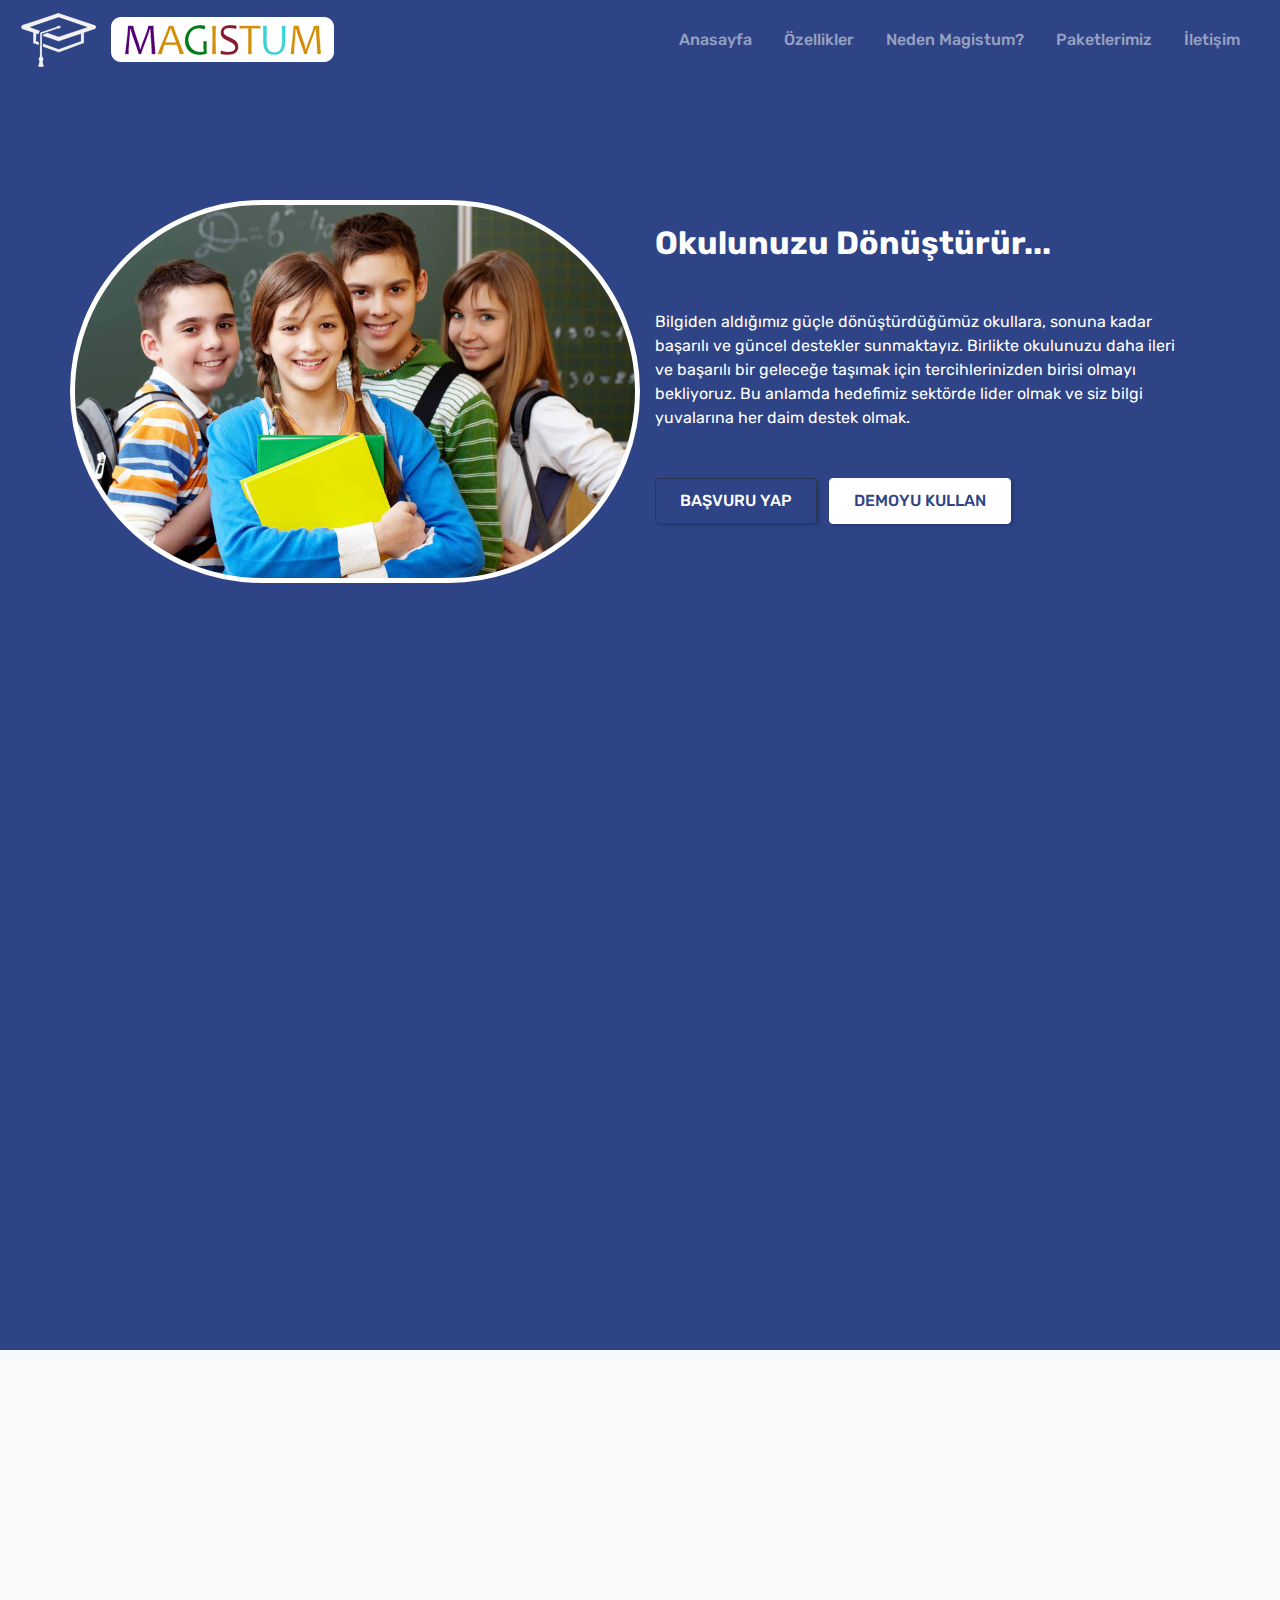
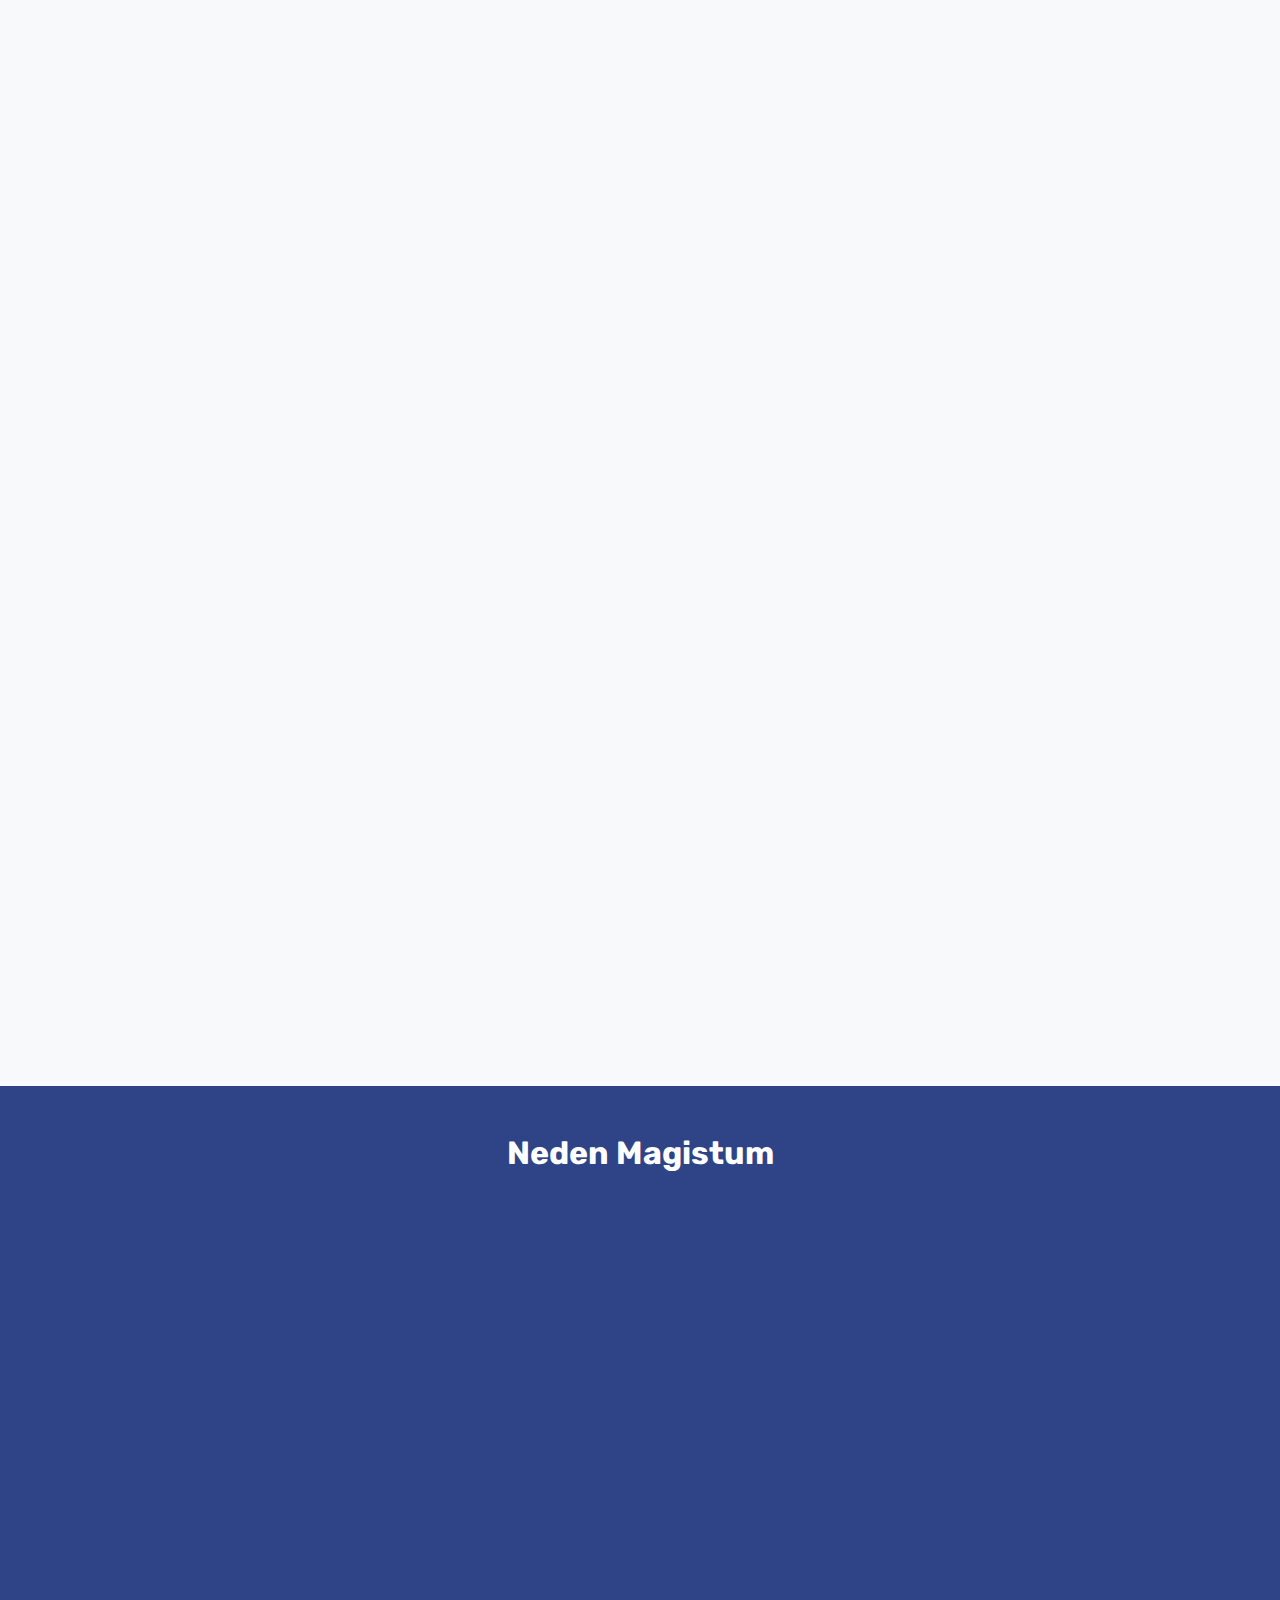
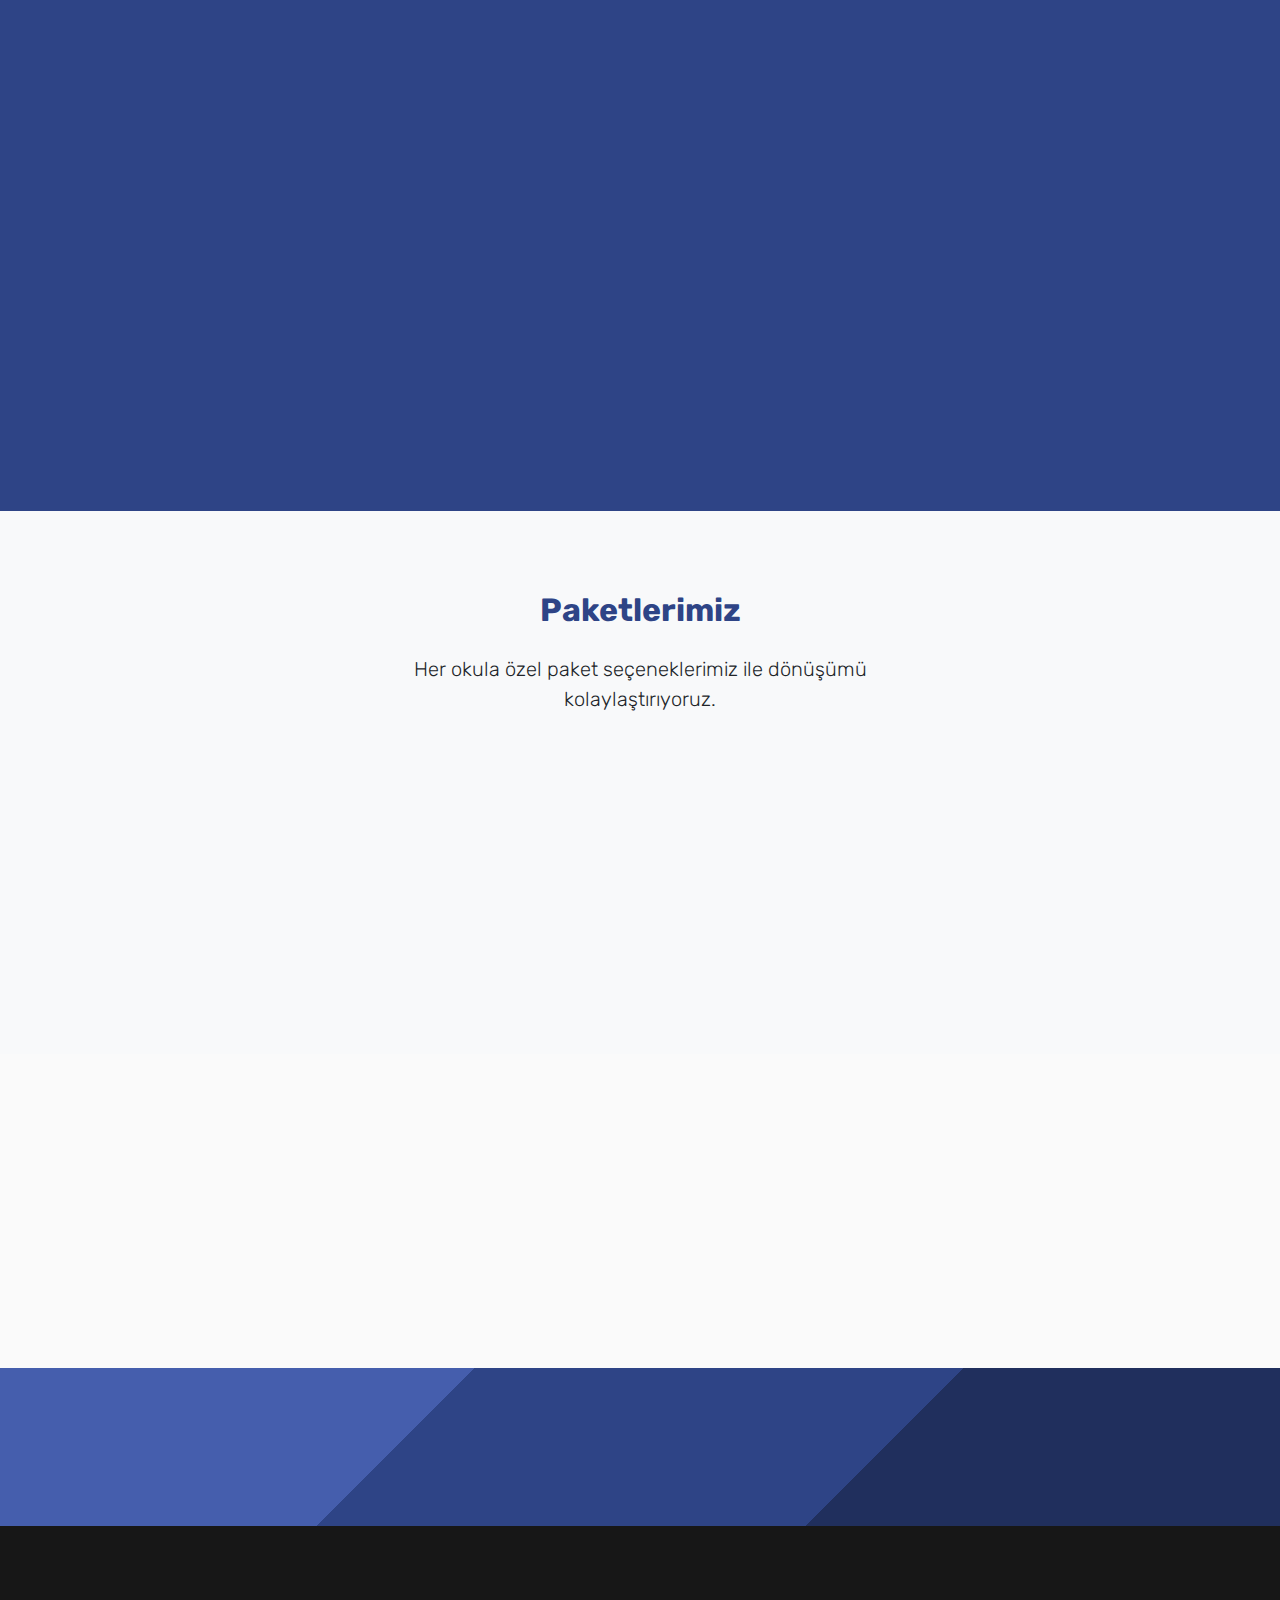
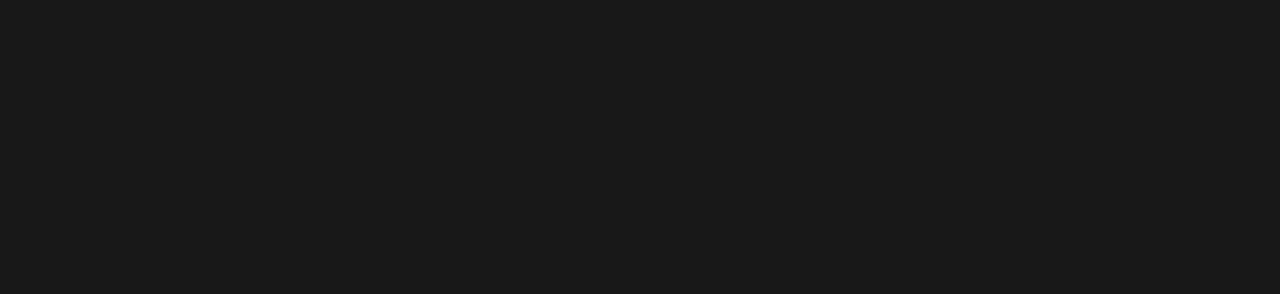
<file: index.html>
<!DOCTYPE html>
<html lang="en">

<head>
    <meta charset="utf-8">
    <title>Magistum</title>
    <meta name="description" content="Okulunuzu Dönüştürür...Magistum, okul yönetim sisteminden beklentilerinizi ustalıkla karşılar. Çünkü alanında uzman ve eğitimcilerden oluşan ekibi sizinle aynı dili konuşur." />
    <meta name="viewport" content="width=device-width, initial-scale=1.0">
    <!--Bootstrap 4-->
    <link rel="stylesheet" href="css/bootstrap.min.css">
    <link rel="stylesheet" href="css/animate.min.css">
    <!--icons-->
    <link rel="stylesheet" href="https://code.ionicframework.com/ionicons/2.0.1/css/ionicons.min.css" />
    
    <!-- Global site tag (gtag.js) - Google Analytics -->
    <script async src="https://www.googletagmanager.com/gtag/js?id=G-GEGHR7FVD4"></script>
    <script>
      window.dataLayer = window.dataLayer || [];
      function gtag(){dataLayer.push(arguments);}
      gtag('js', new Date());

      gtag('config', 'G-GEGHR7FVD4');
    </script>
    
    
</head>

<body>
    <!--header-->
    <nav class="navbar navbar-expand-md navbar-dark fixed-top sticky-navigation">
        <button class="navbar-toggler navbar-toggler-right" type="button" data-toggle="collapse"
            data-target="#navbarCollapse" aria-controls="navbarCollapse" aria-expanded="false"
            aria-label="Toggle navigation">
            <span class="ion-grid icon-sm"></span>
        </button>
        <a class="navbar-brand hero-heading" href="https://app.magistum.com/"><img src="img/magistum-logo.png"
                alt="Magistum Logo" title="Magistum Logo"></a>
        <div class="collapse navbar-collapse" id="navbarCollapse">
            <ul class="navbar-nav ml-auto">
                <li class="nav-item mr-3">
                    <a class="nav-link page-scroll" href="#main">Anasayfa <span class="sr-only">(current)</span></a>
                </li>
                <li class="nav-item mr-3">
                    <a class="nav-link page-scroll" href="#features">Özellikler</a>
                </li>
                <li class="nav-item mr-3">
                    <a class="nav-link page-scroll" href="#magistum">Neden Magistum?</a>
                </li>
                <li class="nav-item mr-3">
                    <a class="nav-link page-scroll" href="#pricing">Paketlerimiz</a>
                </li>
                <!-- <li class="nav-item mr-3">
                        <a class="nav-link page-scroll" href="#blog">Güncellemeler</a>
                    </li> -->
                <li class="nav-item mr-3">
                    <a class="nav-link page-scroll" href="#contact">İletişim</a>
                </li>
            </ul>
        </div>
    </nav>
    <!--main section-->
    <section class="bg-texture hero" id="main">
        <div class="container">
            <div class="row d-md-flex brand">
                <div class="col-md-6 hidden-sm-down wow fadeIn elips">
                    <img class="img-fluid mx-auto d-block" src="img/student.jpg" />
                </div>
                <div class="col-md-6 col-sm-12 text-white wow fadeIn">
                    <h2 class="pt-4">Okulunuzu Dönüştürür...</h2>
                    <p class="mt-5">
                        Bilgiden aldığımız güçle dönüştürdüğümüz okullara, sonuna kadar başarılı ve güncel destekler
                        sunmaktayız. Birlikte okulunuzu daha ileri ve
                        başarılı bir geleceğe taşımak için tercihlerinizden birisi olmayı bekliyoruz. Bu anlamda
                        hedefimiz sektörde lider olmak ve siz bilgi
                        yuvalarına her daim destek olmak.
                    </p>
                    <p class="mt-5">
                        <a href="#pricing" class="btn btn-primary mr-2 mb-2 page-scroll">Başvuru Yap</a>
                        <a href="#download" target="_blank" class="btn btn-white mb-2 page-scroll">Demoyu Kullan</a>
                    </p>
                </div>
            </div>
        </div>
    </section>

    <!--features-->
    <section class="bg-light" id="features">
        <div class="container">
            <div class="row mb-3">
                <div class="col-md-6 col-sm-8 mx-auto text-center wow fadeIn">
                    <h2 class="text-primary">Magistum Özellikleri</h2>
                    <p class="lead mt-4">
                        Magistum ile okulunuzu nasıl dönüştürdüğünüzü keşfedin.
                    </p>
                </div>
            </div>
            <div class="row mt-5 text-center">
                <div class="col-md-4 wow fadeIn">
                    <div class="card">
                        <div class="card-body">
                            <div class="icon-box">
                                <em class="ion-ios-game-controller-b-outline icon-md"></em>
                            </div>
                            <h6>Bilgiyi Tek Merkezde Toplar</h6>
                            <p>
                                Öğrenciden öğretmene, veliden okul yöneticisine kadar bütünüyle yaşayan bir sistem olan
                                Magistum,
                                bilgiyi tek merkezde toplayarak zaman ve emek tasarrufu sağlar; okulu sağlıklı yönetmek
                                için imkan sunar.
                            </p>
                        </div>
                    </div>
                </div>
                <div class="col-md-4 wow fadeIn">
                    <div class="card">
                        <div class="card-body">
                            <div class="icon-box">
                                <em class="ion-android-wifi icon-md"></em>
                            </div>
                            <h6>Bilgiyi Güvenle Saklar</h6>
                            <p>
                                Magistum, anasınıfından lise son sınıfa kadar tüm öğrencilere hizmet verir. Öğrencinin
                                tüm bilgilerini
                                güvenli bir şekilde saklar, yetkisi olanlarla paylaşır.
                            </p>
                        </div>
                    </div>
                </div>
                <div class="col-md-4 wow fadeIn">
                    <div class="card">
                        <div class="card-body">
                            <div class="icon-box">
                                <em class="ion-ios-settings icon-md"></em>
                            </div>
                            <h6>Kullanımı Çok Kolaydır</h6>
                            <p>
                                Akıllı telefondan sosyal medya uygulaması kullanan herkes, Magistum'u rahatlıkla
                                kullanabilir.
                            </p>
                        </div>
                    </div>
                </div>
                <div class="col-md-4 wow fadeIn">
                    <div class="card">
                        <div class="card-body">
                            <div class="icon-box">
                                <em class="ion-ios-cloud-upload-outline icon-md"></em>
                            </div>
                            <h6>Tüm Araçlar Bir Aradadır</h6>
                            <p>
                                Magistum, okulunuzu yönetmek için ihtiyaç duyduğunuz "Eğitim ve Öğretim", "İletişim",
                                "Yönetim" ve "Güvenlik"
                                araçlarını bir arada sunar. Temel süreçleri bir araya toplayarak size zaman kazandıran
                                akıllı bilgi ve iletişim
                                sistemidir.
                            </p>
                        </div>
                    </div>
                </div>
                <div class="col-md-4 wow fadeIn">
                    <div class="card">
                        <div class="card-body">
                            <div class="icon-box">
                                <em class="ion-ios-locked-outline icon-md"></em>
                            </div>
                            <h6>Sizi Dinler ve Anlar</h6>
                            <p>
                                Magistum, tüm kullanıcılarına yardımcı olur. Sesle verilen komutları uygulayarak işinizi
                                kolaylaştırır.
                            </p>
                        </div>
                    </div>
                </div>
                <div class="col-md-4 wow fadeIn">
                    <div class="card">
                        <div class="card-body">
                            <div class="icon-box">
                                <em class="ion-android-color-palette icon-md"></em>
                            </div>
                            <h6>Tüm Cihazlarda Çalışır</h6>
                            <p>
                                Hemde tıpa tıp aynı şekilde çalışır. Magistum telefon, tablet ve bilgisayar ayırmaz.
                            </p>
                        </div>
                    </div>
                </div>

                <div class="col-md-4 wow fadeIn">
                    <div class="card">
                        <div class="card-body">
                            <div class="icon-box">
                                <em class="ion-android-color-palette icon-md"></em>
                            </div>
                            <h6>Ön Muhasebesi de İyidir</h6>
                            <p>
                                Sözleşme hazırlar, senet basar, ödeme alır, fatura keser, isterseniz e-fatura bile
                                gönderir. Sanal POS
                                Özelliği ile velilere mobil ödeme imkanı sunar, bankalarla mutabakatı kendisi yapar.
                                Gecikmeleri takip eder,
                                veliyi bilgilendirir; kuruma ister özet istenirse de detaylı tablolarla anında bilgi
                                verebilir.
                            </p>
                        </div>
                    </div>
                </div>


            </div>
        </div>
    </section>

    <section class="bg-texture p-0 pt-5 text-white" id="magistum">
        <div class="container">
            <div class="row">
                <div class="col-md-6 offset-md-3 col-sm-8 offset-sm-2 col-xs-12 text-center">
                    <h2>Neden Magistum</h2>
                </div>
            </div>
            <div class="row d-md-flex mt-5">
                <div class="col-sm-6 p-0 wow fadeInLeft">
                    <img class="img-fluid" src="img/product2.jpg" alt="Gallery">
                </div>
                <div class="col-sm-6 pl-5 pr-5 pb-4 wow fadeInRight">
                        <p class="lead pt-4">
                            Magistum, okul yönetim sisteminden beklentilerinizi ustalıkla karşılar. Çünkü alanında uzman
                            ve eğitimcilerden oluşan ekibi
                            sizinle aynı dili konuşur.
                        </p>
                        <p class="lead pt-4">
                            Magistum çalışkandır; siz uyurken, o çalışmaya devam eder. Aynı zamanda akıllıdır; sizin
                            için görür ve çözüm önerir. İleri
                            teknolojisinin de getirdiği avantajlarla birlikte kullanımı çok kolay olan Magistum, çok
                            dilli bir yapıya sahiptir.
                        </p>
                        </p>
                        <p class="lead pt-4">
                            Başka programlarda karşılaşamayacağınız çeşitliliğe sahip Magistum’da destek için sizi
                            anlayan uzman bir kadro vardır.
                            Magistum, bilginin güç olduğunu bilir ve gücünü öğrencilerin yararına kullanmak için
                            durmadan çalışır.
                        </p>
                        <ul class="pt-4 pb-3 list-default">
                            <li>BİLGİYİ TEK MERKEZDE TOPLAR</li>
                            <li>BİLGİYİ GÜVENLE SAKLAR</li>
                            <li>KULLANIMI ÇOK KOLAYDIR</li>
                            <li>TÜM ARAÇLAR BİR ARADADIR</li>
                            <li>SİZİ DİNLER VE ANLAR</li>
                            <li>TÜM CİHAZLARDA ÇALIŞIR</li>
                            <li>ÖN MUHASEBESİ DE İYİDİR</li>
                        </ul>
                        <a href="#purchase" class="btn btn-primary mr-2 page-scroll">Hemen Bir Demo Kullanın</a>
                </div>
            </div>
        </div>
    </section>

    <!--pricing-->
    <section class="bg-light" id="pricing">
        <div class="container">
            <div class="row">
                <div class="col-md-6 offset-md-3 col-sm-8 offset-sm-2 col-xs-12 text-center">
                    <h2 class="text-primary">Paketlerimiz</h2>
                    <p class="lead pt-3">
                        Her okula özel paket seçeneklerimiz ile dönüşümü kolaylaştırıyoruz.
                    </p>
                </div>
            </div>
            <div class="row d-md-flex mt-4 text-center">
                <div class="col-sm-4 mt-4 wow fadeIn">
                    <div class="card">
                        <div class="card-body">
                            <h5 class="card-title pt-4 text-orange">Basic</h5>
                            <p class="card-text text-muted pb-3 border-bottom">Yıllık Ödeme</p>
                        </div>
                    </div>
                </div>
                <div class="col-sm-4 mt-0 wow fadeIn">
                    <div class="card pt-4 pb-4">
                        <div class="card-body">
                            <h5 class="card-title pt-4 text-orange">Standard <small
                                    class="badge bg-primary small-xs">Popular</small></h5>
                            <p class="card-text text-muted pb-3 border-bottom">Yıllık Ödeme</p>
                        </div>
                    </div>
                </div>
                <div class="col-sm-4 mt-4 wow fadeIn">
                    <div class="card">
                        <div class="card-body">
                            <h5 class="card-title pt-4 text-orange">Advanced</h5>
                            <p class="card-text text-muted pb-3 border-bottom">Yıllık Ödeme</p>
                        </div>
                    </div>
                </div>
            </div>
        </div>
    </section>

    <!--download-->
    <section class="bg-orange pt-0" id="download">
        <div class="container">
            <div class="row d-md-flex text-center wow fadeIn">
                <div class="col-md-6 offset-md-3 col-sm-10 offset-sm-1 col-xs-12">
                    <h5 class="text-primary">Magistum Mobil Uygulamalarını İndirin</h5>
                    <p class="mt-4">
                        Magistum mobil uygulamaları ile daha kolay ve hızlı bir şekilde kullanım deneyimini
                        yaşayabilirsiniz.
                        Güncel yazılım ve teknoloji ile sizlere daha profesyonel bir hizmet sunmaktayız.
                    </p>
                    <p class="mt-5">
                        <a href="https://apps.apple.com/app/id1477746123" target="_blank" class="mr-2"><img src="img/apple_store.png" class="store-img" /></a>
                        <a href="https://play.google.com/store/apps/details?id=com.magistum.app" target="_blank" class="mr-2"><img src="img/google-play.png" class="store-img" /> </a>
                        <a href="http://app.magistum.com" target="_blank"><img src="img/web_use.png" class="store-img" /></a>
                    </p>
                </div>
            </div>
        </div>
    </section>

    <!--blog-->
    <!-- <section class="bg-light" id="blog">
            <div class="container">
                <div class="row">
                    <div class="col-md-6 offset-md-3 col-sm-8 offset-sm-2 col-xs-12 text-center">
                        <h2 class="text-primary">Güncellemeler</h2>
                        <p class="lead pt-3">
                            Bizleri takip ederek, sistemdeki en son güncellemelerden haberdar olabilirsiniz. Sizlerin kullanımını kolaylaştırmak
                            ve sistemin daha güvenli çalışır hale gelmesi için sarf ettiğimiz çabayı bu bölümde görebilirsiniz.
                        </p>
                    </div>
                </div>
                <div class="row d-md-flex mt-5">
                    <div class="col-sm-4 mt-2 wow fadeIn">
                        <div class="card">
                            <img class="card-img-top" src="img/blog-1.jpg" alt="Image">
                            <div class="card-body">
                                <p class="card-text text-muted small-xl">
                                    <em class="ion-ios-calendar-outline"></em>  21.06.2018 &nbsp;&nbsp;
                                    <em class="ion-ios-person-outline"></em> Öğrenci Ekleme Modülü &nbsp;&nbsp;
                                    <em class="ion-ios-time-outline"></em> 5 dk önce eklendi
                                </p>
                                <h5 class="card-title"><a href="#">Öğrenci Ekleme Modülü Tasarım Değişikliği</a></h5>
                                <p class="card-text">Magistum <b>öğrenci ekleme modülünde</b> tasarım daha da sadeleşti ve kullanıcılarına
                                daha rahat kullanabileceği responsive bir tasarım dizaynı sağlandı. Bu sayede kullanıcılar telefondan, tabletten
                                ve bilgisayardan aynı performansı almış olacaktır. Öğrenciler için yeni özellikler eklenmiştir ve detaylarını
                                hemen inceleyebilirsiniz
                            </p>
                            </div>
                            <div class="card-body text-right">
                                <a href="#" class="card-link"><strong>Devamını Oku</strong></a>
                            </div>
                        </div>
                    </div>
                    <div class="col-sm-4 mt-2 wow fadeIn">
                        <div class="card">
                            <img class="card-img-top" src="img/blog-2.jpg" alt="Image">
                            <div class="card-body">
                                <p class="card-text text-muted small-xl">
                                    <em class="ion-ios-calendar-outline"></em> 1week ago &nbsp;&nbsp;
                                    <em class="ion-ios-person-outline"></em> John Deo &nbsp;&nbsp;
                                    <em class="ion-ios-time-outline"></em> 2min read
                                </p>
                                <h5 class="card-title"><a href="#">We celebrated our success with cake.</a></h5>
                                <p class="card-text">Lorem ipsum dolor sit amet, consectetuer adipiscing elit. Lorem ipsum dolor sit amet. Lorem ipsum dolor sit amet, consectetuer adipiscing elit. Lorem ipsum dolor sit amet.</p>
                            </div>
                            <div class="card-body text-right">
                                <a href="#" class="card-link"><strong>Read more</strong></a>
                            </div>
                        </div>
                    </div>
                    <div class="col-sm-4 mt-2 wow fadeIn">
                        <div class="card">
                            <img class="card-img-top" src="img/blog-3.jpg" alt="Image">
                            <div class="card-body">
                                <p class="card-text text-muted small-xl">
                                    <em class="ion-ios-calendar-outline"></em> 1mon ago &nbsp;&nbsp;
                                    <em class="ion-ios-person-outline"></em> Kathrine Kaif &nbsp;&nbsp;
                                    <em class="ion-ios-time-outline"></em> 10min read
                                </p>
                                <h5 class="card-title"><a href="#">Connecting virtual reality with the people.</a></h5>
                                <p class="card-text">Lorem ipsum dolor sit amet, consectetuer adipiscing elit. Lorem ipsum dolor sit amet. Lorem ipsum dolor sit amet, consectetuer adipiscing elit. Lorem ipsum dolor sit amet.</p>
                            </div>
                            <div class="card-body text-right">
                                <a href="#" class="card-link"><strong>Read more</strong></a>
                            </div>
                        </div>
                    </div>
                </div>
            </div>
        </section> -->

    <!--contact-->
    <section class="bg-texture-collage p-0" id="contact">
        <div class="container">
            <div class="row d-md-flex text-white text-center wow fadeIn">
                <div class="col-sm-4 p-5">
                    <p><em class="ion-ios-telephone-outline icon-md"></em></p>
                    <p class="lead">0850 480 43 53</p>
                </div>
                <div class="col-sm-4 p-5">
                    <p><em class="ion-ios-email-outline icon-md"></em></p>
                    <p class="lead">info@magistum.com</p>
                </div>
                <div class="col-sm-4 p-5">
                    <p><em class="ion-ios-location-outline icon-md"></em></p>
                    <p class="lead">Kadıköy/İstanbul</p>
                </div>
            </div>
        </div>
    </section>

    <!--footer-->
    <section class="bg-footer" id="connect">
        <div class="container">
            <div class="row">
                <div class="col-md-6 offset-md-3 col-sm-8 offset-sm-2 col-xs-12 text-center wow fadeIn">
                    <h1>MAGİSTUM</h1>
                    <p class="mt-4">
                        <a href="https://twitter.com/" target="_blank"><em
                                class="ion-social-twitter text-twitter-alt icon-sm mr-3"></em></a>
                        <a href="https://facebook.com/" target="_blank"><em
                                class="ion-social-facebook text-facebook-alt icon-sm mr-3"></em></a>
                        <a href="https://www.linkedin.com/" target="_blank"><em
                                class="ion-social-linkedin text-linkedin-alt icon-sm mr-3"></em></a>
                        <a href="https://plus.google.com/" target="_blank"><em
                                class="ion-social-googleplus text-google-alt icon-sm mr-3"></em></a>
                    </p>
                    <p class="pt-2 text-muted">
                        MAGNA TECTUM Danışmanlık ve Dış Ticaret A.Ş.
                    </p>
                    <p class="pt-2 text-muted">
                        Kozyatağı Mah. Gülbahar Sokak No:13/C Kat:4 Kadıköy/İstanbul
                    </p>
                </div>
            </div>
        </div>
    </section>

    <script src="js/jquery-3.1.1.min.js"></script>
    <script src="js/popper.min.js"></script>
    <script src="js/bootstrap.min.js"></script>
    <script src="js/jquery.easing.min.js"></script>
    <script src="js/wow.js"></script>
    <script src="js/scripts.js"></script>
</body>

</html>
</file>
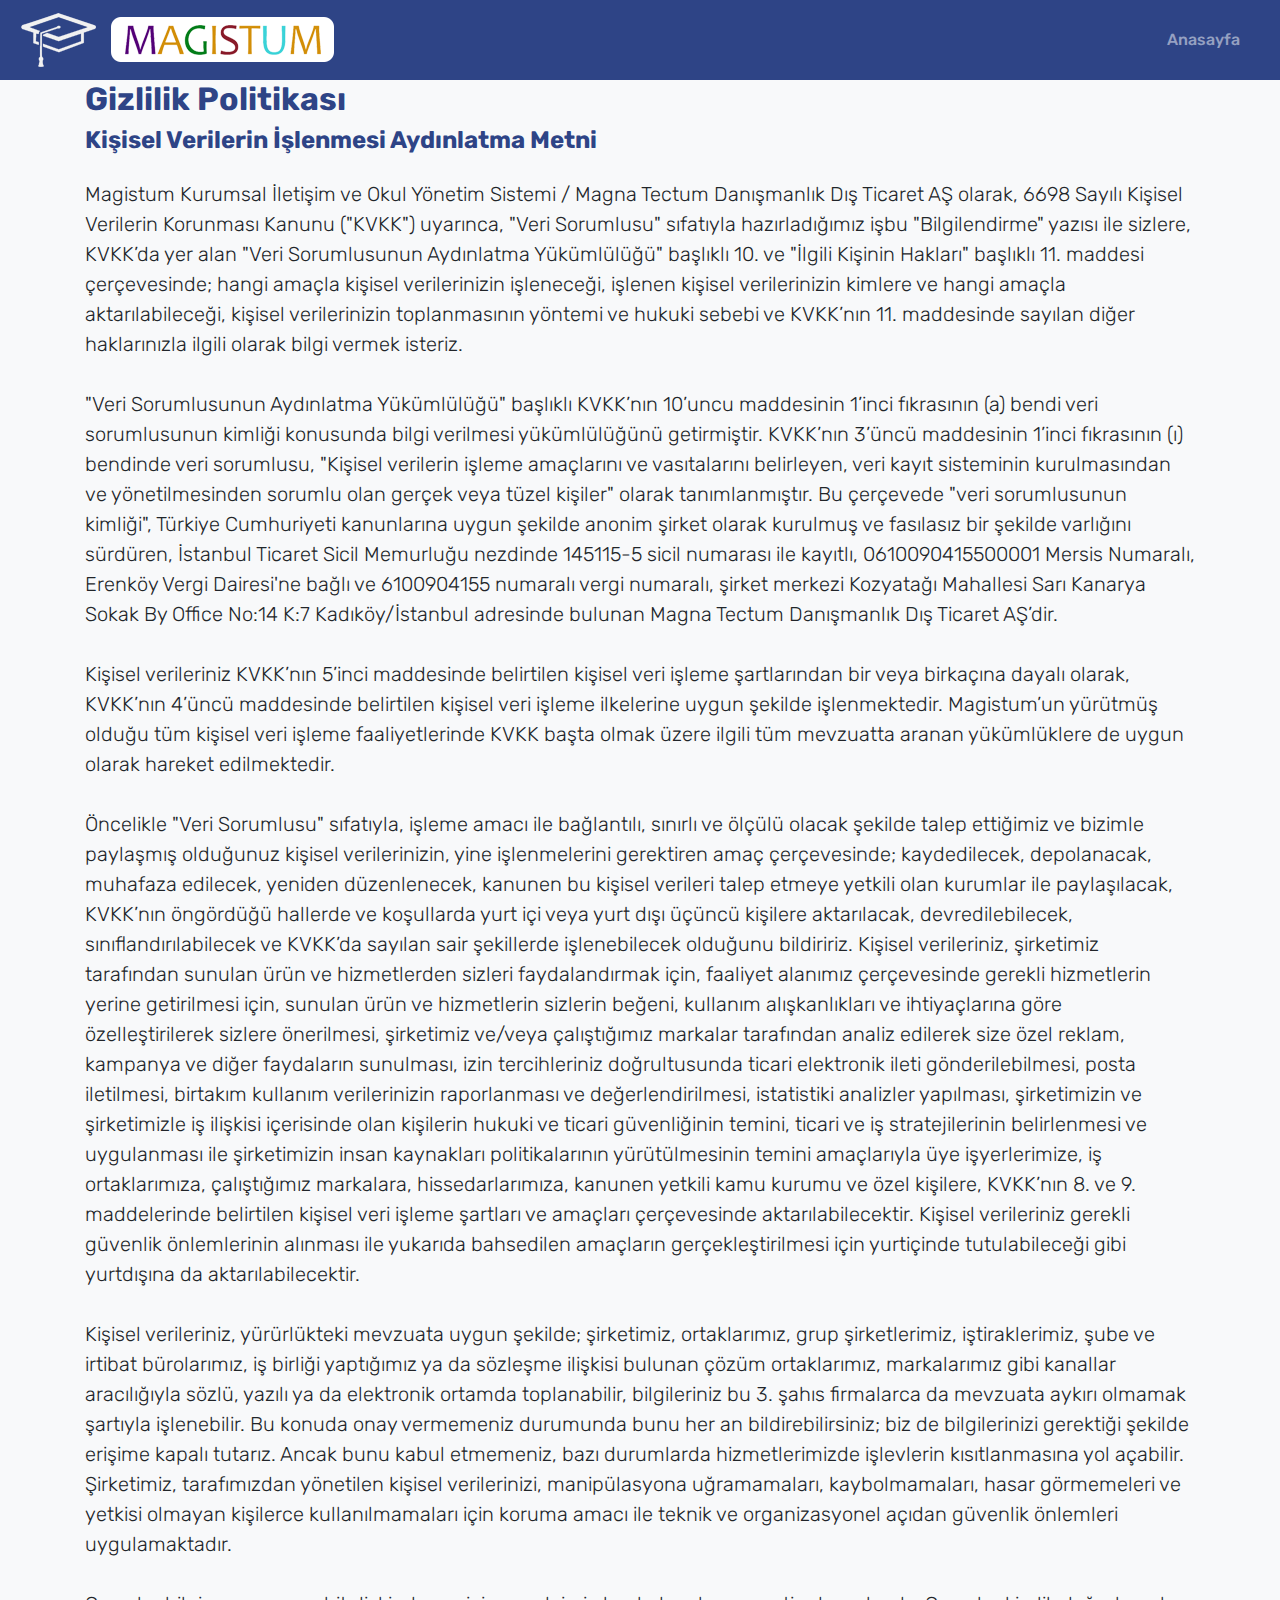
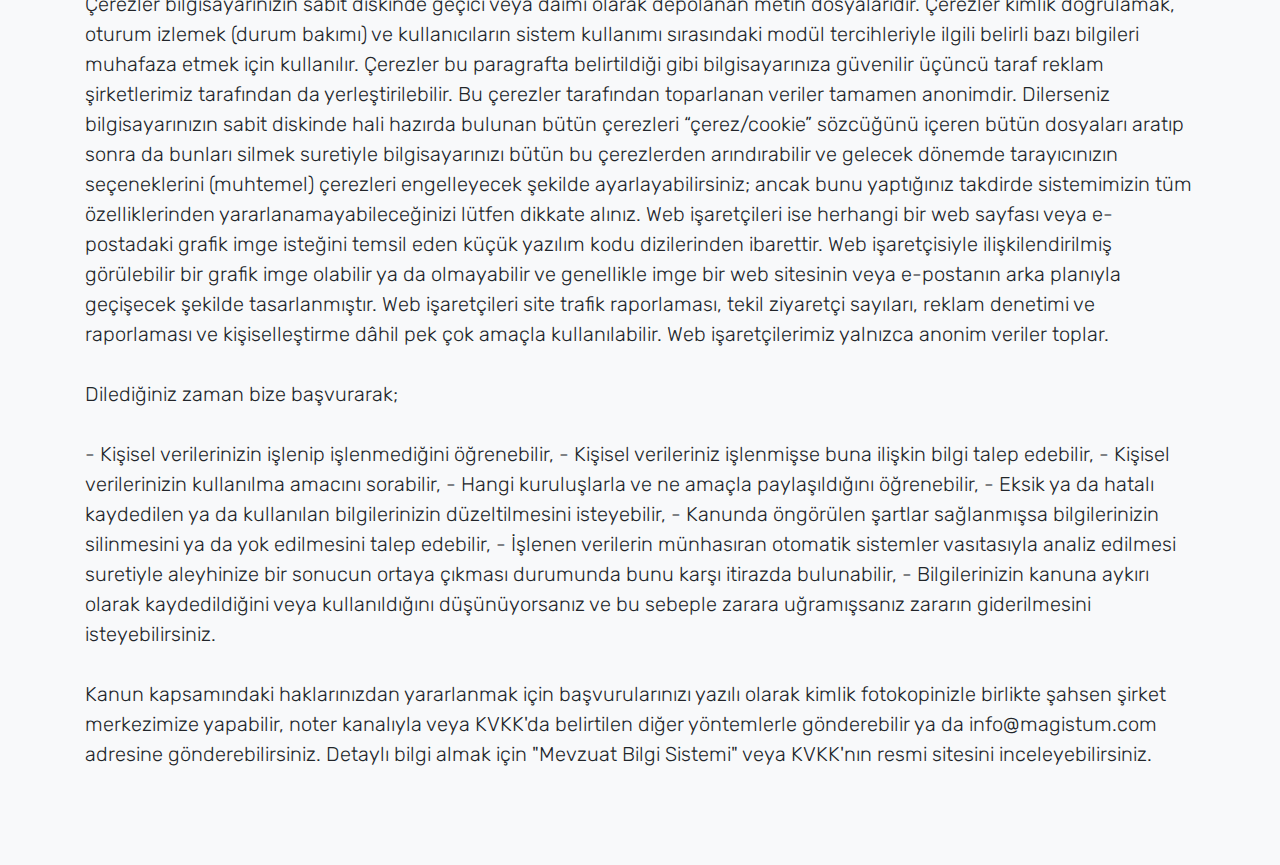
<file: privacy_policy.html>
<!DOCTYPE html>
<html lang="en">

<head>
  <meta charset="utf-8">
  <title>Magistum</title>
  <meta name="description" content="Download free Bootstrap 4 product landing page template Comply." />
  <meta name="viewport" content="width=device-width, initial-scale=1.0">
  <!--Bootstrap 4-->
  <link rel="stylesheet" href="css/bootstrap.min.css">
  <link rel="stylesheet" href="css/animate.min.css">
  <!--icons-->
  <link rel="stylesheet" href="https://code.ionicframework.com/ionicons/2.0.1/css/ionicons.min.css" />
</head>

<body>
  <!--header-->
  <nav class="navbar navbar-expand-md navbar-dark fixed-top sticky-navigation">
    <button class="navbar-toggler navbar-toggler-right" type="button" data-toggle="collapse"
      data-target="#navbarCollapse" aria-controls="navbarCollapse" aria-expanded="false" aria-label="Toggle navigation">
      <span class="ion-grid icon-sm"></span>
    </button>
    <a class="navbar-brand hero-heading" href="https://magistum.com/"><img src="img/magistum-logo.png"
        alt="Magistum Logo" title="Magistum Logo"></a>
    <div class="collapse navbar-collapse" id="navbarCollapse">
      <ul class="navbar-nav ml-auto">
        <li class="nav-item mr-3">
          <a class="nav-link page-scroll" href="https://magistum.com/">Anasayfa <span
              class="sr-only">(current)</span></a>
        </li>
      </ul>
    </div>
  </nav>

  <!--features-->
  <section class="bg-light" id="features">
    <div class="container">
      <div class="row">
        <div class="col-md-12 col-sm-12 mx-auto wow fadeIn">
          <h2 class="text-primary">Gizlilik Politikası</h2>
          <h4 class="text-primary">Kişisel Verilerin İşlenmesi Aydınlatma Metni</h4>
          <p class="lead mt-4">
            Magistum Kurumsal İletişim ve Okul Yönetim Sistemi
            / Magna Tectum Danışmanlık Dış Ticaret AŞ olarak, 6698 Sayılı Kişisel Verilerin Korunması Kanunu ("KVKK")
            uyarınca, "Veri Sorumlusu" sıfatıyla hazırladığımız işbu "Bilgilendirme" yazısı ile sizlere, KVKK’da yer
            alan
            "Veri Sorumlusunun Aydınlatma Yükümlülüğü" başlıklı 10. ve "İlgili Kişinin Hakları" başlıklı 11. maddesi
            çerçevesinde; hangi amaçla kişisel verilerinizin işleneceği, işlenen kişisel verilerinizin kimlere ve hangi
            amaçla
            aktarılabileceği, kişisel verilerinizin toplanmasının yöntemi ve hukuki sebebi ve KVKK’nın 11. maddesinde
            sayılan
            diğer haklarınızla ilgili olarak bilgi vermek isteriz.<br><br> "Veri
            Sorumlusunun Aydınlatma Yükümlülüğü" başlıklı KVKK’nın 10’uncu maddesinin 1’inci fıkrasının (a) bendi veri
            sorumlusunun kimliği konusunda bilgi verilmesi yükümlülüğünü getirmiştir. KVKK’nın 3’üncü maddesinin 1’inci
            fıkrasının (ı) bendinde veri sorumlusu, "Kişisel verilerin işleme amaçlarını ve vasıtalarını belirleyen,
            veri
            kayıt sisteminin kurulmasından ve yönetilmesinden sorumlu olan gerçek veya tüzel kişiler" olarak
            tanımlanmıştır.
            Bu çerçevede "veri sorumlusunun kimliği", Türkiye Cumhuriyeti kanunlarına uygun şekilde anonim şirket olarak
            kurulmuş ve fasılasız bir şekilde varlığını sürdüren, İstanbul Ticaret Sicil Memurluğu nezdinde 145115-5
            sicil
            numarası ile kayıtlı, 0610090415500001 Mersis Numaralı, Erenköy Vergi Dairesi'ne bağlı ve 6100904155
            numaralı
            vergi numaralı, şirket merkezi Kozyatağı Mahallesi Sarı Kanarya Sokak By Office No:14 K:7 Kadıköy/İstanbul
            adresinde bulunan Magna Tectum Danışmanlık Dış Ticaret AŞ’dir.<br><br>
            Kişisel verileriniz KVKK’nın 5’inci maddesinde belirtilen kişisel veri işleme şartlarından bir veya
            birkaçına
            dayalı olarak, KVKK’nın 4’üncü maddesinde belirtilen kişisel veri işleme ilkelerine uygun şekilde
            işlenmektedir.
            Magistum’un yürütmüş olduğu tüm kişisel veri işleme faaliyetlerinde KVKK başta olmak üzere ilgili tüm
            mevzuatta
            aranan yükümlüklere de uygun olarak hareket edilmektedir.<br><br>
            Öncelikle "Veri Sorumlusu" sıfatıyla, işleme amacı ile bağlantılı, sınırlı ve ölçülü olacak şekilde talep
            ettiğimiz ve bizimle paylaşmış olduğunuz kişisel verilerinizin, yine işlenmelerini gerektiren amaç
            çerçevesinde;
            kaydedilecek, depolanacak, muhafaza edilecek, yeniden düzenlenecek, kanunen bu kişisel verileri talep etmeye
            yetkili olan kurumlar ile paylaşılacak, KVKK’nın öngördüğü hallerde ve koşullarda yurt içi veya yurt dışı
            üçüncü
            kişilere aktarılacak, devredilebilecek, sınıflandırılabilecek ve KVKK’da sayılan sair şekillerde
            işlenebilecek
            olduğunu bildiririz. Kişisel verileriniz, şirketimiz tarafından sunulan ürün ve hizmetlerden sizleri
            faydalandırmak için, faaliyet alanımız çerçevesinde gerekli hizmetlerin yerine getirilmesi için, sunulan
            ürün ve
            hizmetlerin sizlerin beğeni, kullanım alışkanlıkları ve ihtiyaçlarına göre özelleştirilerek sizlere
            önerilmesi,
            şirketimiz ve/veya çalıştığımız markalar tarafından analiz edilerek size özel reklam, kampanya ve diğer
            faydaların
            sunulması, izin tercihleriniz doğrultusunda ticari elektronik ileti gönderilebilmesi, posta iletilmesi,
            birtakım
            kullanım verilerinizin raporlanması ve değerlendirilmesi, istatistiki analizler yapılması, şirketimizin ve
            şirketimizle iş ilişkisi içerisinde olan kişilerin hukuki ve ticari güvenliğinin temini, ticari ve iş
            stratejilerinin belirlenmesi ve uygulanması ile şirketimizin insan kaynakları politikalarının yürütülmesinin
            temini amaçlarıyla üye işyerlerimize, iş ortaklarımıza, çalıştığımız markalara, hissedarlarımıza, kanunen
            yetkili
            kamu kurumu ve özel kişilere, KVKK’nın 8. ve 9. maddelerinde belirtilen kişisel veri işleme şartları ve
            amaçları
            çerçevesinde aktarılabilecektir. Kişisel verileriniz gerekli güvenlik önlemlerinin alınması ile yukarıda
            bahsedilen amaçların gerçekleştirilmesi için yurtiçinde tutulabileceği gibi yurtdışına da
            aktarılabilecektir.<br><br> Kişisel verileriniz, yürürlükteki mevzuata uygun şekilde;
            şirketimiz, ortaklarımız, grup şirketlerimiz, iştiraklerimiz, şube ve irtibat bürolarımız, iş birliği
            yaptığımız
            ya da sözleşme ilişkisi bulunan çözüm ortaklarımız, markalarımız gibi kanallar aracılığıyla sözlü, yazılı ya
            da
            elektronik ortamda toplanabilir, bilgileriniz bu 3. şahıs firmalarca da mevzuata aykırı olmamak şartıyla
            işlenebilir. Bu konuda onay vermemeniz durumunda bunu her an bildirebilirsiniz; biz de bilgilerinizi
            gerektiği
            şekilde erişime kapalı tutarız. Ancak bunu kabul etmemeniz, bazı durumlarda hizmetlerimizde işlevlerin
            kısıtlanmasına yol açabilir. Şirketimiz, tarafımızdan yönetilen kişisel verilerinizi, manipülasyona
            uğramamaları,
            kaybolmamaları, hasar görmemeleri ve yetkisi olmayan kişilerce kullanılmamaları için koruma amacı ile teknik
            ve
            organizasyonel açıdan güvenlik önlemleri uygulamaktadır.<br><br>
            Çerezler bilgisayarınızın sabit diskinde geçici veya daimi olarak depolanan metin dosyalarıdır. Çerezler
            kimlik
            doğrulamak, oturum izlemek (durum bakımı) ve kullanıcıların sistem kullanımı sırasındaki modül tercihleriyle
            ilgili belirli bazı bilgileri muhafaza etmek için kullanılır. Çerezler bu paragrafta belirtildiği gibi
            bilgisayarınıza güvenilir üçüncü taraf reklam şirketlerimiz tarafından da yerleştirilebilir. Bu çerezler
            tarafından toparlanan veriler tamamen anonimdir. Dilerseniz bilgisayarınızın sabit diskinde hali hazırda
            bulunan
            bütün çerezleri “çerez/cookie” sözcüğünü içeren bütün dosyaları aratıp sonra da bunları silmek suretiyle
            bilgisayarınızı bütün bu çerezlerden arındırabilir ve gelecek dönemde tarayıcınızın seçeneklerini (muhtemel)
            çerezleri engelleyecek şekilde ayarlayabilirsiniz; ancak bunu yaptığınız takdirde sistemimizin tüm
            özelliklerinden
            yararlanamayabileceğinizi lütfen dikkate alınız. Web işaretçileri ise herhangi bir web sayfası veya
            e-postadaki
            grafik imge isteğini temsil eden küçük yazılım kodu dizilerinden ibarettir. Web işaretçisiyle
            ilişkilendirilmiş
            görülebilir bir grafik imge olabilir ya da olmayabilir ve genellikle imge bir web sitesinin veya e-postanın
            arka
            planıyla geçişecek şekilde tasarlanmıştır. Web işaretçileri site trafik raporlaması, tekil ziyaretçi
            sayıları,
            reklam denetimi ve raporlaması ve kişiselleştirme dâhil pek çok amaçla kullanılabilir. Web işaretçilerimiz
            yalnızca anonim veriler toplar.<br><br> Dilediğiniz zaman bize
            başvurarak;<br><br> - Kişisel verilerinizin işlenip işlenmediğini
            öğrenebilir, - Kişisel verileriniz işlenmişse buna ilişkin bilgi talep edebilir, - Kişisel verilerinizin
            kullanılma amacını sorabilir, - Hangi kuruluşlarla ve ne amaçla paylaşıldığını öğrenebilir, - Eksik ya da
            hatalı
            kaydedilen ya da kullanılan bilgilerinizin düzeltilmesini isteyebilir, - Kanunda öngörülen şartlar
            sağlanmışsa
            bilgilerinizin silinmesini ya da yok edilmesini talep edebilir, - İşlenen verilerin münhasıran otomatik
            sistemler
            vasıtasıyla analiz edilmesi suretiyle aleyhinize bir sonucun ortaya çıkması durumunda bunu karşı itirazda
            bulunabilir, - Bilgilerinizin kanuna aykırı olarak kaydedildiğini veya kullanıldığını düşünüyorsanız ve bu
            sebeple
            zarara uğramışsanız zararın giderilmesini isteyebilirsiniz.<br><br>
            Kanun kapsamındaki haklarınızdan yararlanmak için başvurularınızı yazılı olarak kimlik fotokopinizle
            birlikte
            şahsen şirket merkezimize yapabilir, noter kanalıyla veya KVKK'da belirtilen diğer yöntemlerle gönderebilir
            ya da
            info@magistum.com adresine gönderebilirsiniz. Detaylı bilgi almak için "Mevzuat Bilgi Sistemi" veya KVKK'nın
            resmi
            sitesini inceleyebilirsiniz.
          </p>
        </div>
      </div>
    </div>
  </section>

  <script src="js/jquery-3.1.1.min.js"></script>
  <script src="js/popper.min.js"></script>
  <script src="js/bootstrap.min.js"></script>
  <script src="js/jquery.easing.min.js"></script>
  <script src="js/wow.js"></script>
  <script src="js/scripts.js"></script>
</body>

</html>
</file>
